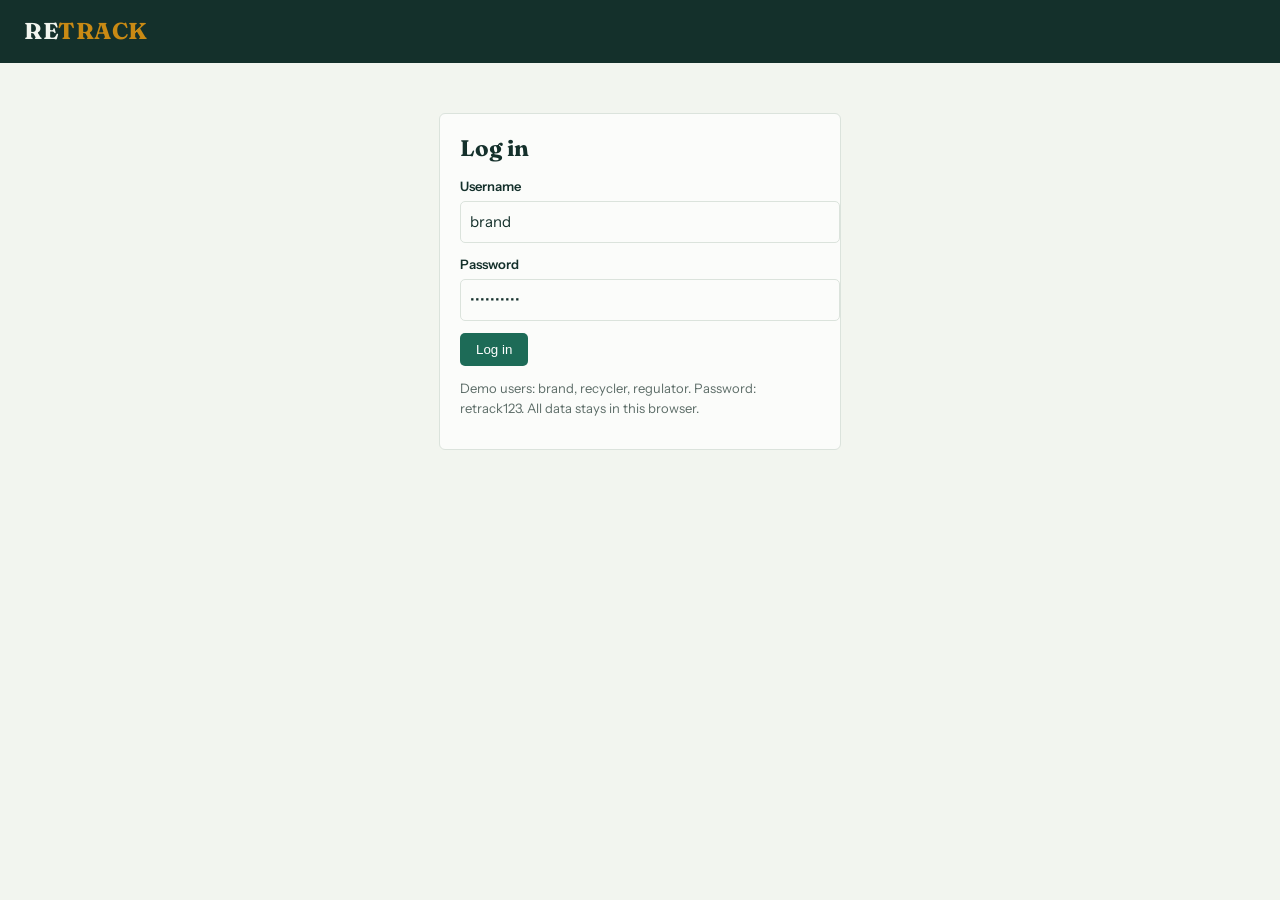
<file: RETRACK – EPR Tracker.html>
<!DOCTYPE html>
<html lang="en">
<head>
<meta charset="UTF-8">
<meta name="viewport" content="width=device-width, initial-scale=1, viewport-fit=cover">
<title>RETRACK – EPR Tracker</title>
<link rel="stylesheet" href="https://fonts.googleapis.com/css2?family=Fraunces:wght@600;700&family=Instrument+Sans:wght@400;500;600&display=swap">
<style>
:root{--bg:#f2f5ef;--card:#fbfcfa;--ink:#14302b;--mute:#5d6d68;--brand:#1d6b57;--on:#fff;--stamp:#c98a14;--rust:#b8432a;--line:#dbe3dc;--track:#e3e9e4;--okb:#dcefe7;--okt:#14513f;--mb:#f8ecc9;--mt:#7a5200;--hb:#f7ddd5;--ht:#8f2f19;--hd:#14302b;--hdt:#f2f5ef;color-scheme:light;box-sizing:border-box;padding-top:env(safe-area-inset-top,0px);padding-bottom:env(safe-area-inset-bottom,0px)}
@media(prefers-color-scheme:dark){:root:not([data-theme="light"]){--bg:#0f1d1a;--card:#172a26;--ink:#e6efe9;--mute:#9fb2ab;--brand:#4cc3a0;--on:#0f1d1a;--stamp:#e3a93a;--rust:#e8795c;--line:#29403a;--track:#233832;--okb:#1d3d34;--okt:#8fe0c4;--mb:#3d3217;--mt:#f0c969;--hb:#442019;--ht:#f4a894;--hd:#0a1412;--hdt:#e6efe9;color-scheme:dark}}
:root[data-theme="dark"]{--bg:#0f1d1a;--card:#172a26;--ink:#e6efe9;--mute:#9fb2ab;--brand:#4cc3a0;--on:#0f1d1a;--stamp:#e3a93a;--rust:#e8795c;--line:#29403a;--track:#233832;--okb:#1d3d34;--okt:#8fe0c4;--mb:#3d3217;--mt:#f0c969;--hb:#442019;--ht:#f4a894;--hd:#0a1412;--hdt:#e6efe9;color-scheme:dark}
html{scroll-padding-top:env(safe-area-inset-top,0px)}
body{margin:0;background:var(--bg);color:var(--ink);font:15px/1.5 "Instrument Sans",system-ui,Segoe UI,Arial,sans-serif}
h1,h2,h3{font-family:Fraunces,Georgia,serif;margin:0}
header{display:flex;align-items:center;gap:20px;padding:14px 24px;background:var(--hd);color:var(--hdt);flex-wrap:wrap}
header h1{font-size:23px;letter-spacing:.5px}header h1 i{color:var(--stamp);font-style:normal}
nav{flex:1;display:flex;gap:6px}nav button,#who button{background:none;color:var(--hdt);border:1px solid transparent;margin:0;padding:6px 12px}
nav button.on{border-color:var(--stamp)}#who{display:flex;gap:10px;align-items:center;font-size:14px}
main{max-width:980px;margin:22px auto;padding:0 16px}
.panel{background:var(--card);border:1px solid var(--line);border-radius:6px;padding:18px 20px;margin-bottom:16px}
.stats{display:grid;grid-template-columns:repeat(auto-fit,minmax(190px,1fr));gap:12px;margin-bottom:16px}
.stat{border-left:4px solid var(--brand);background:var(--card);padding:10px 14px;border-radius:0 6px 6px 0}
.stat.bad{border-color:var(--rust)}.stat small{color:var(--mute)}.stat b{display:block;font:700 28px Fraunces,Georgia,serif}
.bars .row{display:flex;align-items:center;gap:10px;margin:7px 0;font-size:13px}.bars .l{width:150px}
.bars .t{flex:1;background:var(--track);height:14px;border-radius:3px}.bars .f{display:block;height:14px;background:var(--brand);border-radius:3px;min-width:2px}
.bar{display:flex;gap:8px;margin:0 0 12px;flex-wrap:wrap}.bar input{flex:1;min-width:170px}
.wrap{overflow-x:auto}table{width:100%;border-collapse:collapse;background:var(--card);border:1px solid var(--line)}
th,td{text-align:left;padding:10px 12px;border-bottom:1px solid var(--line);font-size:14px}th{color:var(--mute);font-weight:600}
tr.go{cursor:pointer}tr.go:hover{background:var(--track)}
.b{padding:2px 9px;border-radius:20px;font-size:12px;font-weight:600;background:var(--okb);color:var(--okt);white-space:nowrap}
.b.Medium{background:var(--mb);color:var(--mt)}.b.High{background:var(--hb);color:var(--ht)}
input,select,textarea{padding:9px;border:1px solid var(--line);border-radius:5px;font:inherit;background:var(--card);color:var(--ink)}
label{display:block;margin:12px 0 4px;font-size:13px;font-weight:600}form input,form select{width:100%;max-width:380px}
button{padding:9px 16px;border:0;border-radius:5px;background:var(--brand);color:var(--on);font:600 14px inherit;cursor:pointer;margin-top:12px}
button.ghost{background:none;border:1px solid var(--line);color:var(--ink);margin:0}
:focus-visible{outline:2px solid var(--stamp);outline-offset:2px}
.err{color:var(--rust);font-weight:600;margin-top:10px}.hint{font-size:13px;color:var(--mute)}
.flag{background:var(--hb);color:var(--ht);border-left:4px solid var(--rust);padding:9px 12px;margin:8px 0;border-radius:0 5px 5px 0;font-size:14px}
.note{background:var(--track);padding:10px 12px;border-radius:5px;margin-top:10px;font-size:14px}
.strip{display:flex;gap:4px;margin:14px 0}.strip div{flex:1;padding:8px 4px;text-align:center;font-size:12px;background:var(--track);color:var(--mute);border-radius:4px}
.strip .d{background:var(--brand);color:var(--on)}.strip .c{background:var(--stamp);color:#1b1405;font-weight:700}
.chain{position:relative;margin:6px 0 0 8px;padding-left:22px;border-left:2px solid var(--brand)}
.chain.broken{border-color:var(--rust)}.node{position:relative;padding:0 0 16px}
.node:before{content:"";position:absolute;left:-30px;top:5px;width:12px;height:12px;border-radius:50%;background:var(--card);border:3px solid var(--brand)}
.hash{font:12px ui-monospace,Consolas,monospace;color:var(--mute)}
.ok{color:var(--brand);font-weight:600}.bad{color:var(--rust);font-weight:700}
.login{max-width:360px;margin:50px auto}.login input{max-width:none}
textarea{width:100%;height:260px;font:12px ui-monospace,Consolas,monospace}
</style>
</head>
<body>
<header><h1>RE<i>TRACK</i></h1><nav id="nav"></nav><div id="who"></div></header>
<main id="app"></main>
<script>
const STAGES=["Registered","Sold/Distributed","Collected","Handed to Recycler","Recycled","Certified"];
const RULES=[{r:["Brand"],n:[]},{r:["Brand"],n:[]},{r:["Brand","Recycler"],n:[]},{r:["Brand","Recycler"],n:["recycler"]},{r:["Recycler"],n:["recycledWeightKg"]},{r:["Regulator"],n:["certificateNo"]}];
const LABEL={recycler:"Recycler name",recycledWeightKg:"Recycled weight (kg)",certificateNo:"Certificate number"};
const RANGE={laptop:[1.2,4],phone:[.1,.3],tablet:[.3,1],tv:[4,30]};
const USERS={brand:"Brand",recycler:"Recycler",regulator:"Regulator"},PW="retrack123",KEY="retrack_v3",H=36e5;
let db=null,me=null,V={n:"dash",id:null,q:"",st:""},cache=[];
try{const s=sessionStorage.getItem("rt_me");if(s)me=JSON.parse(s)}catch(e){}
const $=i=>document.getElementById(i);
const esc=s=>String(s??"").replace(/[&<>"']/g,c=>({"&":"&amp;","<":"&lt;",">":"&gt;",'"':"&quot;","'":"&#39;"}[c]));
const fmt=d=>new Date(d).toLocaleString();
const err=m=>{const e=$("err");if(e)e.textContent=m};

// ---- tamper-evident hash chain (SHA-256) ----
async function sha(s){const b=await crypto.subtle.digest("SHA-256",new TextEncoder().encode(s));return[...new Uint8Array(b)].map(x=>x.toString(16).padStart(2,"0")).join("")}
const eh=(id,p,h)=>sha([id,p,h.stage,h.date,h.note,h.recordedBy,JSON.stringify(h.proof||{})].join("|"));
async function addEntry(b,e){const p=b.history.length?b.history[b.history.length-1].hash:"GENESIS";e.proof=e.proof||{};e.prevHash=p;e.hash=await eh(b.id,p,e);b.history.push(e)}
async function chainOk(b){let p="GENESIS";for(const h of b.history){if(h.prevHash!==p||h.hash!==await eh(b.id,p,h))return false;p=h.hash}return true}

// ---- sample data and storage (browser localStorage) ----
async function seed(){
  const S=[["B-1001","Aero 14 Laptop","laptop",200,440,"2026-08-01",[0,456]],
  ["B-1002","Nova X Phone","phone",1000,185,"2026-07-01",[0,216,1584]],
  ["B-1003","ViewMax 43 TV","tv",50,550,"2026-03-01",[0,264,2160,2232,2616,2856],{recycler:"GreenLoop Recyclers",recycledWeightKg:530,certificateNo:"CERT-2026-0042"}],
  ["B-1004","Aero 13 Laptop (suspicious)","laptop",1000,50,"2026-09-10",[0,1,2,3,6],{recycler:"QuickScrap Co",recycledWeightKg:48}],
  ["B-1005","Tab S Tablet (duplicate certificate)","tablet",300,180,"2026-02-01",[0,336,1992,2040,2520,2700],{recycler:"GreenLoop Recyclers",recycledWeightKg:175,certificateNo:"CERT-2026-0042"}]];
  const who=["Brand","Brand","Recycler","Brand","Recycler","Regulator"],out=[];
  for(const[id,productName,category,quantity,totalWeightKg,start,hrs,x]of S){
    const b={id,brand:"Demo Brand",productName,category,quantity,totalWeightKg,history:[],...(x||{})},t0=new Date(start+"T09:00:00Z").getTime();
    for(let i=0;i<hrs.length;i++){
      const proof=x&&i==3?{recycler:x.recycler}:x&&i==4?{recycledWeightKg:x.recycledWeightKg}:x&&i==5?{certificateNo:x.certificateNo}:{};
      await addEntry(b,{stage:STAGES[i],date:new Date(t0+hrs[i]*H).toISOString(),note:i==0?"Batch registered":"",recordedBy:who[i],proof});
    }
    b.currentStage=STAGES[hrs.length-1];out.push(b);
  }
  return{targetPercent:50,batches:out};
}
const save=()=>{try{localStorage.setItem(KEY,JSON.stringify(db))}catch(e){}};
async function init(){
  try{const s=localStorage.getItem(KEY);if(s)db=JSON.parse(s)}catch(e){}
  if(!db||!db.batches){db=await seed();save()}
}

// ---- explainable AI checks, risk score 0-100 ----
async function enrich(b){
  const f=[],r=RANGE[b.category],per=b.totalWeightKg/b.quantity,ok=await chainOk(b);
  if(r&&(per<r[0]||per>r[1]))f.push([40,`Weight per unit is ${per.toFixed(2)} kg; typical for ${b.category} is ${r[0]}-${r[1]} kg`]);
  if(b.recycledWeightKg&&Math.abs(b.recycledWeightKg-b.totalWeightKg)/b.totalWeightKg>.25)f.push([25,`Recycled weight (${b.recycledWeightKg} kg) differs by more than 25% from registered weight (${b.totalWeightKg} kg)`]);
  if(b.certificateNo&&db.batches.some(o=>o.id!==b.id&&o.certificateNo===b.certificateNo))f.push([30,`Certificate ${b.certificateNo} is used by another batch`]);
  const g=b.history.find(h=>h.stage=="Registered"),c=b.history.find(h=>h.stage=="Recycled");
  if(g&&c&&new Date(c.date)-new Date(g.date)<864e5)f.push([25,"Registered and recycled within 24 hours, which is unusually fast"]);
  if(!ok)f.push([60,"Audit trail broken: history was changed after it was recorded"]);
  const risk=Math.min(100,f.reduce((n,x)=>n+x[0],0));
  return{...b,flags:f.map(x=>x[1]),risk,level:risk>=60?"High":risk>=25?"Medium":"Low",ok};
}

// ---- actions ----
function go(n,id){V={...V,n,id};render()}
function doLogin(e){e.preventDefault();const u=$("u").value.trim().toLowerCase();
  if(!USERS[u]||$("p").value!==PW)return err("Wrong username or password. Use brand, recycler or regulator with password "+PW+".");
  me={username:u,role:USERS[u]};try{sessionStorage.setItem("rt_me",JSON.stringify(me))}catch(x){}V.n="dash";render()}
function logout(){me=null;try{sessionStorage.removeItem("rt_me")}catch(x){}render()}
async function doNew(e){e.preventDefault();const f=new FormData(e.target),q=+f.get("quantity"),w=+f.get("totalWeightKg");
  if(me.role!=="Brand")return err("Only a Brand can register a batch.");
  if(!f.get("productName").trim()||!(q>0)||!(w>0))return err("Enter a product name and positive numbers for quantity and weight.");
  const b={id:"B-"+(1001+db.batches.length),brand:"Demo Brand",productName:f.get("productName").trim().slice(0,80),category:f.get("category"),quantity:q,totalWeightKg:w,currentStage:STAGES[0],history:[]};
  await addEntry(b,{stage:STAGES[0],date:new Date().toISOString(),note:"Batch registered",recordedBy:me.role});
  db.batches.push(b);save();go("detail",b.id)}
async function doAdvance(id,e){e.preventDefault();const b=db.batches.find(x=>x.id==id);
  if(!await chainOk(b))return err("The audit trail is broken, so this batch is locked.");
  const n=STAGES.indexOf(b.currentStage)+1,rule=RULES[n];
  if(!rule.r.includes(me.role))return err(`Only ${rule.r.join(" or ")} can move a batch to “${STAGES[n]}”.`);
  const proof={};for(const k of rule.n){const v=$("f_"+k).value.trim();if(!v||(k=="recycledWeightKg"&&!(+v>0)))return err("Missing required proof: "+LABEL[k]+".");proof[k]=k=="recycledWeightKg"?+v:v.slice(0,80);b[k]=proof[k]}
  b.currentStage=STAGES[n];await addEntry(b,{stage:STAGES[n],date:new Date().toISOString(),note:$("f_note").value.trim().slice(0,200),recordedBy:me.role,proof});
  save();render()}
function tamper(id){const b=db.batches.find(x=>x.id==id);if(b.history.length>1){b.history[1].note=(b.history[1].note||"")+" (edited later)";save();render()}}
async function reset(){db=await seed();save();go("dash")}

// ---- views ----
function loginView(){$("app").innerHTML=`<div class="panel login"><h2>Log in</h2>
<form onsubmit="doLogin(event)"><label>Username</label><input id="u" value="brand" autocomplete="username"><label>Password</label><input id="p" type="password" value="${PW}" autocomplete="current-password">
<button>Log in</button><div class="err" id="err"></div></form>
<p class="hint">Demo users: brand, recycler, regulator. Password: ${PW}. All data stays in this browser.</p></div>`}
function rows(){const q=V.q.toLowerCase(),t=cache.filter(b=>(!V.st||b.currentStage==V.st)&&(b.id+b.productName+b.category).toLowerCase().includes(q));
  $("tb").innerHTML=t.map(b=>`<tr class="go" onclick="go('detail','${b.id}')"><td><b>${b.id}</b></td><td>${esc(b.productName)}</td><td>${b.quantity}</td><td>${esc(b.currentStage)}</td><td><span class="b ${b.level}">${b.level}, score ${b.risk}</span></td></tr>`).join("")||`<tr><td colspan="5">No batches match. Clear the search or filter.</td></tr>`}
async function dashView(){
  cache=await Promise.all(db.batches.map(enrich));const T=db.targetPercent,tot=cache.reduce((n,b)=>n+b.quantity,0);
  const rec=cache.filter(b=>STAGES.indexOf(b.currentStage)>=4).reduce((n,b)=>n+b.quantity,0),pct=tot?Math.round(rec/tot*100):0;
  const gap=Math.max(0,Math.ceil(tot*T/100)-rec),risky=cache.filter(b=>b.level!="Low").length;
  const bs=STAGES.map(s=>[s,cache.filter(b=>b.currentStage==s).reduce((n,b)=>n+b.quantity,0)]),mx=Math.max(1,...bs.map(x=>x[1]));
  $("app").innerHTML=`<div class="stats">
<div class="stat"><small>Units registered</small><b>${tot}</b></div>
<div class="stat ${pct>=T?"":"bad"}"><small>Compliance against ${T}% target</small><b>${pct}%</b></div>
<div class="stat ${gap?"bad":""}"><small>Units still to recycle to meet target</small><b>${gap}</b></div>
<div class="stat ${risky?"bad":""}"><small>Batches at medium or high risk</small><b>${risky}</b></div></div>
<div class="panel bars"><h3>Where the units are in their lifecycle</h3>${bs.map(([s,n])=>`<div class="row"><span class="l">${s}</span><span class="t"><span class="f" style="width:${n/mx*100}%"></span></span><span>${n}</span></div>`).join("")}</div>
<div class="bar"><input id="q" placeholder="Search by ID, product or category" value="${esc(V.q)}" oninput="V.q=this.value;rows()">
<select id="st" onchange="V.st=this.value;rows()"><option value="">All stages</option>${STAGES.map(s=>`<option ${V.st==s?"selected":""}>${s}</option>`).join("")}</select>
<button class="ghost" onclick="go('report')">View compliance report</button></div>
<div class="wrap"><table><tr><th>ID</th><th>Product</th><th>Units</th><th>Stage</th><th>AI risk</th></tr><tbody id="tb"></tbody></table></div>`;rows()}
function newView(){$("app").innerHTML=`<div class="panel"><h2>Register a product batch</h2><form onsubmit="doNew(event)">
<label>Product name</label><input name="productName" required>
<label>Category</label><select name="category"><option value="laptop">Laptop</option><option value="phone">Phone</option><option value="tablet">Tablet</option><option value="tv">TV</option></select>
<label>Quantity (units)</label><input name="quantity" type="number" min="1" required>
<label>Total weight (kg)</label><input name="totalWeightKg" type="number" step="0.1" min="0.1" required>
<button>Register batch</button><div class="err" id="err"></div></form></div>`}
async function detailView(){
  const raw=db.batches.find(x=>x.id==V.id);if(!raw)return go("dash");const b=await enrich(raw);
  const cur=STAGES.indexOf(b.currentStage),n=cur+1,rule=RULES[n],can=rule&&rule.r.includes(me.role);
  $("app").innerHTML=`<button class="ghost" onclick="go('dash')">Back to dashboard</button>
<div class="panel" style="margin-top:12px"><h2>${b.id}: ${esc(b.productName)} <span class="b ${b.level}">${b.level} risk, score ${b.risk}</span></h2>
<p class="hint">${b.quantity} units, ${b.totalWeightKg} kg, ${esc(b.category)}</p>
<div class="strip">${STAGES.map((s,i)=>`<div class="${i<cur?"d":i==cur?"c":""}">${i<cur?"✓ ":""}${s}</div>`).join("")}</div>
${b.flags.map(f=>`<div class="flag">${esc(f)}</div>`).join("")}
${!rule?`<p class="ok">This batch has completed its lifecycle.</p>`:can?`<h3>Next: ${STAGES[n]}</h3><form onsubmit="doAdvance('${b.id}',event)">
${rule.n.map(k=>`<label>${LABEL[k]}</label><input id="f_${k}" ${k=="recycledWeightKg"?'type="number" step="0.1"':""}>`).join("")}
<label>Note (optional)</label><input id="f_note"><button>Move to ${STAGES[n]}</button><div class="err" id="err"></div></form>`
:`<div class="note">The next step, “${STAGES[n]}”, must be done by ${rule.r.join(" or ")}. You are logged in as ${me.role}. Log out and switch user to continue.</div>`}</div>
<div class="panel"><h3>Chain of custody <span class="${b.ok?"ok":"bad"}">${b.ok?"hash chain verified":"tampering detected"}</span></h3>
<div class="chain ${b.ok?"":"broken"}" style="margin-top:14px">${b.history.map(h=>`<div class="node"><b>${h.stage}</b>, ${fmt(h.date)}, by ${h.recordedBy}${h.note?`<br>${esc(h.note)}`:""}
<div class="hash">${h.hash.slice(0,12)} follows ${h.prevHash.slice(0,8)}</div></div>`).join("")}</div>
<button class="ghost" onclick="tamper('${b.id}')">Demo: edit this history without re-signing</button></div>`}
async function reportView(){
  const c=await Promise.all(db.batches.map(enrich)),q=v=>`"${String(v??"").replace(/"/g,'""')}"`;
  const t=["ID,Product,Category,Units,Registered kg,Stage,Recycled kg,Recycler,Certificate,Risk,Flags",...c.map(b=>[b.id,b.productName,b.category,b.quantity,b.totalWeightKg,b.currentStage,b.recycledWeightKg,b.recycler,b.certificateNo,b.level+" ("+b.risk+")",b.flags.join("; ")].map(q).join(","))].join("\n");
  $("app").innerHTML=`<button class="ghost" onclick="go('dash')">Back to dashboard</button><div class="panel" style="margin-top:12px"><h2>Compliance report</h2>
<p class="hint">Select the text, copy it, and paste it into a spreadsheet or file.</p><textarea id="csv" readonly>${esc(t)}</textarea>
<button onclick="$('csv').select()">Select all</button></div>`}

async function render(){
  if(!db)await init();
  $("nav").innerHTML=me?`<button class="${V.n=="dash"?"on":""}" onclick="go('dash')">Dashboard</button>${me.role=="Brand"?`<button class="${V.n=="new"?"on":""}" onclick="go('new')">Register batch</button>`:""}`:"";
  $("who").innerHTML=me?`${me.username} <span class="b">${me.role}</span> <button onclick="reset()" title="Restore the sample batches">Reset demo data</button><button onclick="logout()">Log out</button>`:"";
  if(!me)return loginView();
  try{if(V.n=="new"&&me.role=="Brand")newView();else if(V.n=="detail")await detailView();else if(V.n=="report")await reportView();else await dashView()}
  catch(x){$("app").innerHTML=`<div class="panel err">Something went wrong: ${esc(x.message)}. Reload the page and try again.</div>`}
}
render();
</script>
</body>
</html>
</file>
